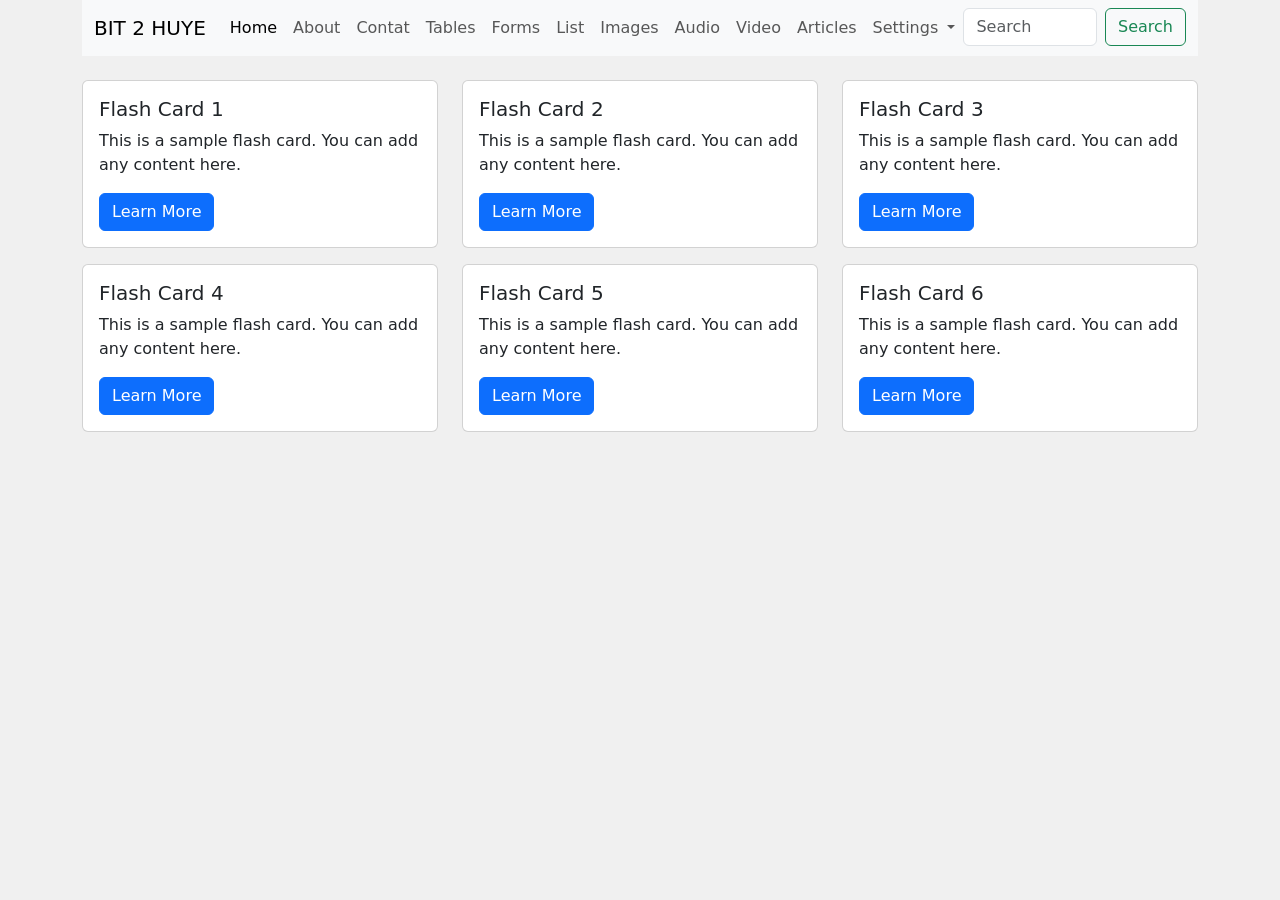
<file: webTechnology/index.html>
<!doctype html>
<html lang="en">

<head>
    <meta charset="utf-8">
    <meta name="viewport" content="width=device-width, initial-scale=1">
    <title>All In One BIT 2024</title>
    <link href="https://cdn.jsdelivr.net/npm/bootstrap@5.3.3/dist/css/bootstrap.min.css" rel="stylesheet"
        integrity="sha384-QWTKZyjpPEjISv5WaRU9OFeRpok6YctnYmDr5pNlyT2bRjXh0JMhjY6hW+ALEwIH" crossorigin="anonymous">
    <script defer src="https://cdn.jsdelivr.net/npm/bootstrap@5.3.3/dist/js/bootstrap.bundle.min.js"
        integrity="sha384-YvpcrYf0tY3lHB60NNkmXc5s9fDVZLESaAA55NDzOxhy9GkcIdslK1eN7N6jIeHz" crossorigin="anonymous">
        </script>
    <!--<link rel="stylesheet" href="./css/basicstyle.css"> -->
</head>
<body style="background-color: #f0f0f0;">
    <!-- Setting background image -->
    <div class="container"><!--check more that can be added on the content-->
        <div class="row">
            <div class="col-auto">
                <div class="box">
                    
                        <nav class="navbar navbar-expand-lg bg-body-tertiary">
                            <div class="container-fluid">
                                <a class="navbar-brand" href="#">BIT 2 HUYE</a>
                                <button class="navbar-toggler" type="button" data-bs-toggle="collapse" data-bs-target="#navbarNavDropdown"
                                    aria-controls="navbarNavDropdown" aria-expanded="false" aria-label="Toggle navigation">
                                    <span class="navbar-toggler-icon"></span>
                                </button>
                                <div class="collapse navbar-collapse" id="navbarNavDropdown">
                                    <ul class="navbar-nav">
                                        <li class="nav-item">
                                            <a class="nav-link active" aria-current="page" href="index.html">Home</a>
                                        </li>
                                        <li class="nav-item">
                                            <a class="nav-link" href="about.html">About</a>
                                        </li>
                                        <li class="nav-item">
                                            <a class="nav-link" href="contact.html">Contat</a>
                                        </li>
                                        <li class="nav-item">
                                            <a class="nav-link" href="table.html">Tables</a>
                                        </li>
                                        <li class="nav-item">
                                            <a class="nav-link" href="form.html">Forms</a>
                                        </li>
                                        <li class="nav-item">
                                            <a class="nav-link" href="list.html">List</a>
                                        </li>
                                        <li class="nav-item">
                                            <a class="nav-link" href="image.html">Images</a>
                                        </li>
                                        <li class="nav-item">
                                            <a class="nav-link" href="audio.html">Audio</a>
                                        </li>
                                        <li class="nav-item">
                                            <a class="nav-link" href="video.html">Video</a>
                                        </li>
                                        <li class="nav-item">
                                            <a class="nav-link" href="articles.html">Articles</a>
                                        </li>
                                        <li class="nav-item dropdown">
                                            <a class="nav-link dropdown-toggle" href="#" role="button" data-bs-toggle="dropdown"
                                                aria-expanded="false">
                                                Settings
                                            </a>
                                            <ul class="dropdown-menu">
                                                <li><a class="dropdown-item" href="logout.php" class="btn btn-danger">Logout</a></li>
                                                <li><a class="dropdown-item" href="profile.html">Profile</a></li>
                                                <li><a class="dropdown-item" href="admin.html">Admin</a></li>
                                            </ul>
                                        </li>
                                        <li> <!--I added this in my style-->
                                            <!-- <div class="col-3 offset">-->
                                            <form class="d-flex" role="search">
                                                <input class="form-control me-2" type="search" placeholder="Search" aria-label="Search">
                                                <button class="btn btn-outline-success" type="submit">Search</button>
                                            </form>
                                            <!--</div>-->
                        
                                        </li>
                        
                                    </ul>
                                </div>
                            </div>
                    </nav>
                </div>
            </div>
        </div>
    </div>

    <!-- Main content 
    <div class="container mt-4">
        <div class="row">
            <div class="col">
                <h1>Welcome to All In One BIT 2024</h1>
                <p>Lorem ipsum dolor sit amet, consectetur adipiscing elit. Sed nec magna vestibulum, bibendum eros
                    at, vestibulum nisi. Phasellus vehicula justo a tellus vulputate condimentum. Donec viverra
                    molestie nisi at malesuada. Vivamus aliquet ultricies ante ac volutpat. Ut ac nunc eu dolor
                    volutpat bibendum. Morbi at lacus ac est ullamcorper semper. Nulla quis ex et nisl fermentum
                    tincidunt vitae ut lorem.</p>
                <p>Maecenas pulvinar nisl in justo tempus, ut hendrerit ipsum blandit. Ut tincidunt ligula sit amet
                    vehicula consequat. Aliquam erat volutpat. Nullam accumsan orci id turpis suscipit, eu
                    sollicitudin neque condimentum. Mauris semper vel quam eu molestie. Nunc venenatis tortor in
                    quam pellentesque, nec dictum neque elementum.</p>
                <p>Integer bibendum dapibus libero, eu tristique justo ultricies in. Integer non turpis nec arcu
                    sagittis lacinia. Duis id diam consectetur, gravida nisi nec, consectetur libero. Donec in
                    bibendum eros. Morbi condimentum, dolor a posuere posuere, purus ligula commodo tellus, at
                    finibus nunc justo eu eros. Nam vehicula metus sit amet dolor volutpat aliquet.</p>
            </div>
        </div>
    </div> -->
    <!-- Flash Card -->
    <div class="container mt-4">
        <div class="row">
            <div class="col-md-4"> <!-- Each column takes up 4 units on medium-sized screens and above -->
                <div class="card mb-3">
                    <div class="card-body">
                        <h5 class="card-title">Flash Card 1</h5>
                        <p class="card-text">This is a sample flash card. You can add any content here.</p>
                        <a href="#" class="btn btn-primary">Learn More</a>
                    </div>
                </div>
            </div>
            <div class="col-md-4">
                <div class="card mb-3">
                    <div class="card-body">
                        <h5 class="card-title">Flash Card 2</h5>
                        <p class="card-text">This is a sample flash card. You can add any content here.</p>
                        <a href="#" class="btn btn-primary">Learn More</a>
                    </div>
                </div>
            </div>
            <div class="col-md-4">
                <div class="card mb-3">
                    <div class="card-body">
                        <h5 class="card-title">Flash Card 3</h5>
                        <p class="card-text">This is a sample flash card. You can add any content here.</p>
                        <a href="#" class="btn btn-primary">Learn More</a>
                    </div>
                </div>
            </div>
        </div>
        <div class="row">
            <div class="col-md-4">
                <div class="card mb-3">
                    <div class="card-body">
                        <h5 class="card-title">Flash Card 4</h5>
                        <p class="card-text">This is a sample flash card. You can add any content here.</p>
                        <a href="#" class="btn btn-primary">Learn More</a>
                    </div>
                </div>
            </div>
            <div class="col-md-4">
                <div class="card mb-3">
                    <div class="card-body">
                        <h5 class="card-title">Flash Card 5</h5>
                        <p class="card-text">This is a sample flash card. You can add any content here.</p>
                        <a href="#" class="btn btn-primary">Learn More</a>
                    </div>
                </div>
            </div>
            <div class="col-md-4">
                <div class="card mb-3">
                    <div class="card-body">
                        <h5 class="card-title">Flash Card 6</h5>
                        <p class="card-text">This is a sample flash card. You can add any content here.</p>
                        <a href="#" class="btn btn-primary">Learn More</a>
                    </div>
                </div>
            </div>
        </div>
    </div>

</body>
   
</html>
</file>
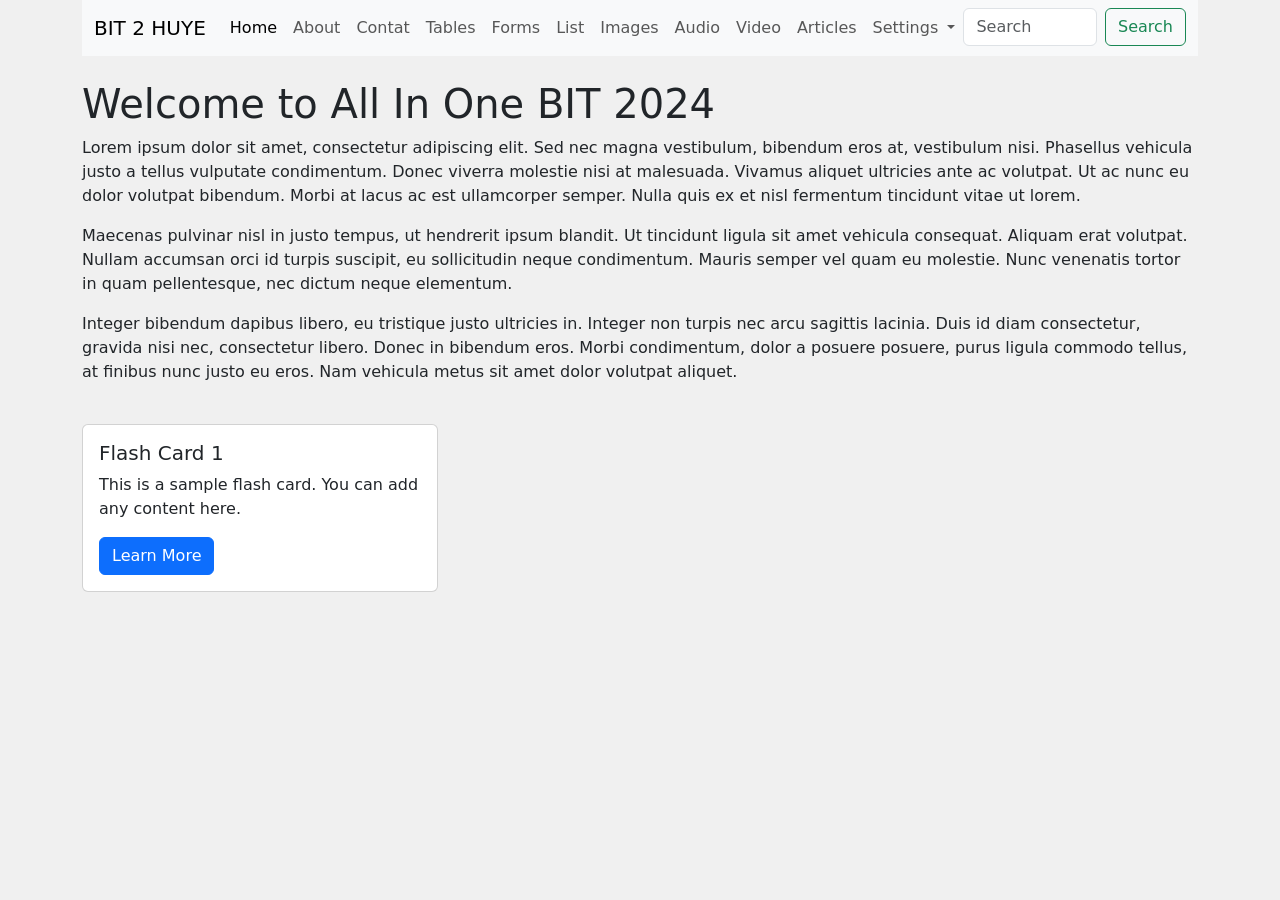
<file: webTechnology/about.html>
<!DOCTYPE html>
<html lang="en">

<head>
    <meta charset="utf-8">
    <meta name="viewport" content="width=device-width, initial-scale=1">
    <title>All In One BIT 2024</title>
    <link href="https://cdn.jsdelivr.net/npm/bootstrap@5.3.3/dist/css/bootstrap.min.css" rel="stylesheet"
        integrity="sha384-QWTKZyjpPEjISv5WaRU9OFeRpok6YctnYmDr5pNlyT2bRjXh0JMhjY6hW+ALEwIH" crossorigin="anonymous">
    <script defer src="https://cdn.jsdelivr.net/npm/bootstrap@5.3.3/dist/js/bootstrap.bundle.min.js"
        integrity="sha384-YvpcrYf0tY3lHB60NNkmXc5s9fDVZLESaAA55NDzOxhy9GkcIdslK1eN7N6jIeHz"
        crossorigin="anonymous"></script>
    <!--<link rel="stylesheet" href="./css/basicstyle.css"> -->
</head>

<body style="background-color: #f0f0f0;">
    <!-- Setting background image -->
    <div class="container"><!--check more that can be added on the content-->
        <div class="row">
            <div class="col-auto">
                <div class="box">
                    <nav class="navbar navbar-expand-lg bg-body-tertiary">
                        <div class="container-fluid">
                            <a class="navbar-brand" href="#">BIT 2 HUYE</a>
                            <button class="navbar-toggler" type="button" data-bs-toggle="collapse"
                                data-bs-target="#navbarNavDropdown" aria-controls="navbarNavDropdown"
                                aria-expanded="false" aria-label="Toggle navigation">
                                <span class="navbar-toggler-icon"></span>
                            </button>
                            <div class="collapse navbar-collapse" id="navbarNavDropdown">
                                <ul class="navbar-nav">
                                    <li class="nav-item">
                                        <a class="nav-link active" aria-current="page" href="index.html">Home</a>
                                    </li>
                                    <li class="nav-item">
                                        <a class="nav-link" href="about.html">About</a>
                                    </li>
                                    <li class="nav-item">
                                        <a class="nav-link" href="contact.html">Contat</a>
                                    </li>
                                    <li class="nav-item">
                                        <a class="nav-link" href="table.html">Tables</a>
                                    </li>
                                    <li class="nav-item">
                                        <a class="nav-link" href="form.html">Forms</a>
                                    </li>
                                    <li class="nav-item">
                                        <a class="nav-link" href="list.html">List</a>
                                    </li>
                                    <li class="nav-item">
                                        <a class="nav-link" href="image.html">Images</a>
                                    </li>
                                    <li class="nav-item">
                                        <a class="nav-link" href="audio.html">Audio</a>
                                    </li>
                                    <li class="nav-item">
                                        <a class="nav-link" href="video.html">Video</a>
                                    </li>
                                    <li class="nav-item">
                                        <a class="nav-link" href="articles.html">Articles</a>
                                    </li>
                                    <li class="nav-item dropdown">
                                        <a class="nav-link dropdown-toggle" href="#" role="button"
                                            data-bs-toggle="dropdown" aria-expanded="false">
                                            Settings
                                        </a>
                                        <ul class="dropdown-menu">
                                            <li><a class="dropdown-item" href="login.html">Login</a></li>
                                            <li><a class="dropdown-item" href="register.html">Register</a></li>
                                            <li><a class="dropdown-item" href="admin.html">Admin</a></li>
                                        </ul>
                                    </li>
                                    <li> <!--I added this in my style-->
                                        <!-- <div class="col-3 offset">-->
                                        <form class="d-flex" role="search">
                                            <input class="form-control me-2" type="search" placeholder="Search"
                                                aria-label="Search">
                                            <button class="btn btn-outline-success" type="submit">Search</button>
                                        </form>
                                        <!--</div>-->

                                    </li>

                                </ul>
                            </div>
                        </div>
                    </nav>
                </div>
            </div>
        </div>
    </div>

    <!-- Main content -->
    <div class="container mt-4">
        <div class="row">
            <div class="col">
                <h1>Welcome to All In One BIT 2024</h1>
                <p>Lorem ipsum dolor sit amet, consectetur adipiscing elit. Sed nec magna vestibulum, bibendum eros
                    at, vestibulum nisi. Phasellus vehicula justo a tellus vulputate condimentum. Donec viverra
                    molestie nisi at malesuada. Vivamus aliquet ultricies ante ac volutpat. Ut ac nunc eu dolor
                    volutpat bibendum. Morbi at lacus ac est ullamcorper semper. Nulla quis ex et nisl fermentum
                    tincidunt vitae ut lorem.</p>
                <p>Maecenas pulvinar nisl in justo tempus, ut hendrerit ipsum blandit. Ut tincidunt ligula sit amet
                    vehicula consequat. Aliquam erat volutpat. Nullam accumsan orci id turpis suscipit, eu
                    sollicitudin neque condimentum. Mauris semper vel quam eu molestie. Nunc venenatis tortor in
                    quam pellentesque, nec dictum neque elementum.</p>
                <p>Integer bibendum dapibus libero, eu tristique justo ultricies in. Integer non turpis nec arcu
                    sagittis lacinia. Duis id diam consectetur, gravida nisi nec, consectetur libero. Donec in
                    bibendum eros. Morbi condimentum, dolor a posuere posuere, purus ligula commodo tellus, at
                    finibus nunc justo eu eros. Nam vehicula metus sit amet dolor volutpat aliquet.</p>
            </div>
        </div>
    </div>

    <!-- Flash Card -->
    <div class="container mt-4">
        <div class="row">
            <div class="col-md-4"> <!-- Each column takes up 4 units on medium-sized screens and above -->
                <div class="card mb-3">
                    <div class="card-body">
                        <h5 class="card-title">Flash Card 1</h5>
                        <p class="card-text">This is a sample flash card. You can add any content here.</p>
                        <a href="#" class="btn btn-primary">Learn More</a>
                    </div>
                </div>
            </div>
            <div class="col-md-4">
                <div
</file>
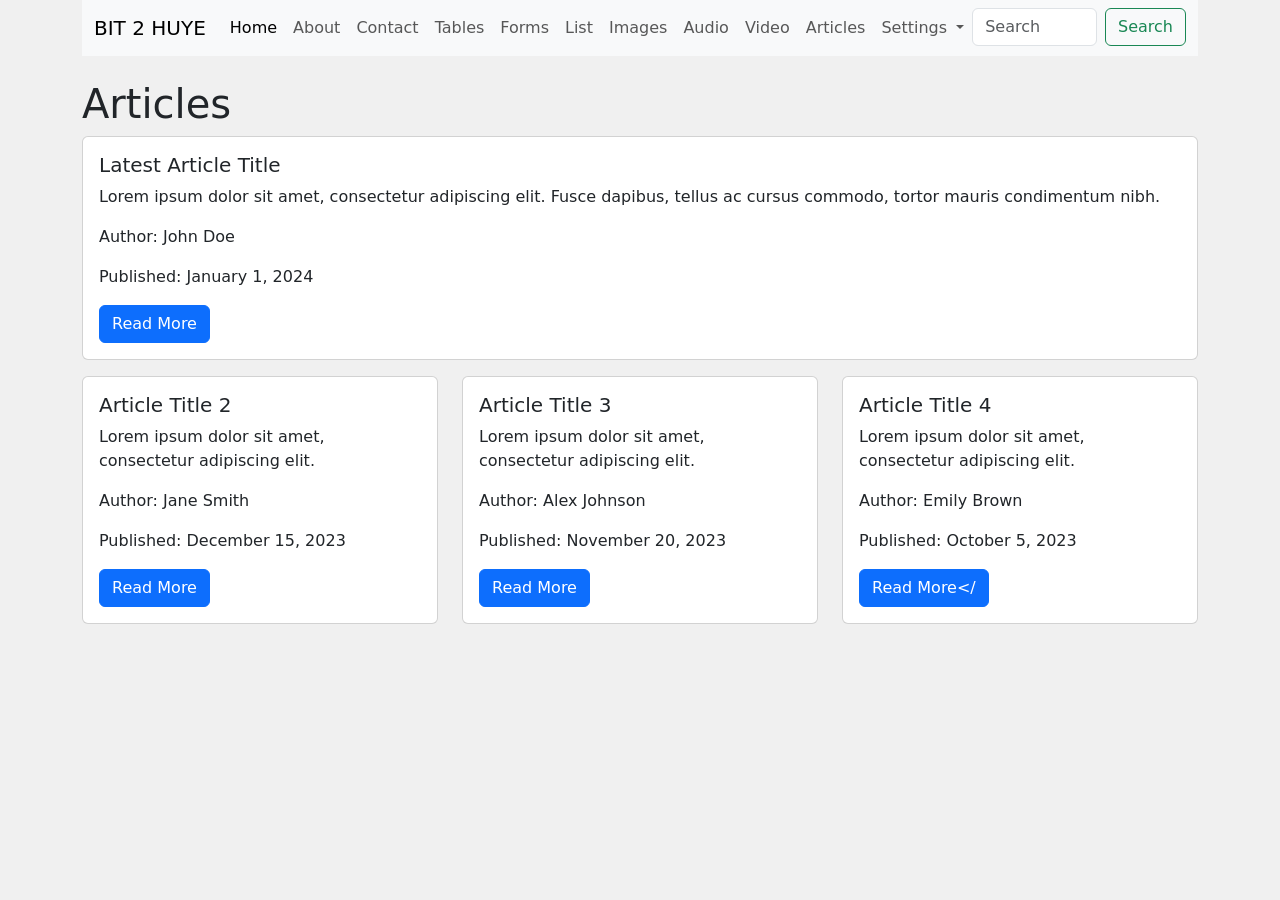
<file: webTechnology/articles.html>
<!doctype html>
<html lang="en">

<head>
    <meta charset="utf-8">
    <meta name="viewport" content="width=device-width, initial-scale=1">
    <title>All In One BIT 2024</title>
    <link href="https://cdn.jsdelivr.net/npm/bootstrap@5.3.3/dist/css/bootstrap.min.css" rel="stylesheet"
        integrity="sha384-QWTKZyjpPEjISv5WaRU9OFeRpok6YctnYmDr5pNlyT2bRjXh0JMhjY6hW+ALEwIH" crossorigin="anonymous">
    <script defer src="https://cdn.jsdelivr.net/npm/bootstrap@5.3.3/dist/js/bootstrap.bundle.min.js"
        integrity="sha384-YvpcrYf0tY3lHB60NNkmXc5s9fDVZLESaAA55NDzOxhy9GkcIdslK1eN7N6jIeHz" crossorigin="anonymous">
        </script>
    <!--<link rel="stylesheet" href="./css/basicstyle.css"> -->
</head>

<body style="background-color: #f0f0f0;">
    <!-- Setting background image -->
    <div class="container"><!--check more that can be added on the content-->
        <div class="row">
            <div class="col-auto">
                <div class="box">
                    <nav class="navbar navbar-expand-lg bg-body-tertiary">
                        <div class="container-fluid">
                            <a class="navbar-brand" href="#">BIT 2 HUYE</a>
                            <button class="navbar-toggler" type="button" data-bs-toggle="collapse"
                                data-bs-target="#navbarNavDropdown" aria-controls="navbarNavDropdown"
                                aria-expanded="false" aria-label="Toggle navigation">
                                <span class="navbar-toggler-icon"></span>
                            </button>
                            <div class="collapse navbar-collapse" id="navbarNavDropdown">
                                <ul class="navbar-nav">
                                    <li class="nav-item">
                                        <a class="nav-link active" aria-current="page" href="index.html">Home</a>
                                    </li>
                                    <li class="nav-item">
                                        <a class="nav-link" href="about.html">About</a>
                                    </li>
                                    <li class="nav-item">
                                        <a class="nav-link" href="contact.html">Contact</a>
                                    </li>
                                    <li class="nav-item">
                                        <a class="nav-link" href="table.html">Tables</a>
                                    </li>
                                    <li class="nav-item">
                                        <a class="nav-link" href="form.html">Forms</a>
                                    </li>
                                    <li class="nav-item">
                                        <a class="nav-link" href="list.html">List</a>
                                    </li>
                                    <li class="nav-item">
                                        <a class="nav-link" href="image.html">Images</a>
                                    </li>
                                    <li class="nav-item">
                                        <a class="nav-link" href="audio.html">Audio</a>
                                    </li>
                                    <li class="nav-item">
                                        <a class="nav-link" href="video.html">Video</a>
                                    </li>
                                    <li class="nav-item">
                                        <a class="nav-link" href="articles.html">Articles</a>
                                    </li>
                                    <li class="nav-item dropdown">
                                        <a class="nav-link dropdown-toggle" href="#" role="button"
                                            data-bs-toggle="dropdown" aria-expanded="false">
                                            Settings
                                        </a>
                                        <ul class="dropdown-menu">
                                            <li><a class="dropdown-item" href="login.html">Login</a></li>
                                            <li><a class="dropdown-item" href="register.html">Register</a></li>
                                            <li><a class="dropdown-item" href="admin.html">Admin</a></li>
                                        </ul>
                                    </li>
                                    <li> <!--I added this in my style-->
                                        <!-- <div class="col-3 offset">-->
                                        <form class="d-flex" role="search">
                                            <input class="form-control me-2" type="search" placeholder="Search"
                                                aria-label="Search">
                                            <button class="btn btn-outline-success" type="submit">Search</button>
                                        </form>
                                        <!--</div>-->
                                    </li>
                                </ul>
                            </div>
                        </div>
                    </nav>
                </div>
            </div>
        </div>
    </div>

    <!-- Main content -->
    <div class="container mt-4">
        <div class="row">
            <div class="col">
                <h1>Articles</h1>
                <!-- Latest Article -->
                <div class="card mb-3">
                    <div class="card-body">
                        <h5 class="card-title">Latest Article Title</h5>
                        <p class="card-text">Lorem ipsum dolor sit amet, consectetur adipiscing elit. Fusce dapibus,
                            tellus ac cursus commodo, tortor mauris condimentum nibh.</p>
                        <p class="card-text">Author: John Doe</p>
                        <p class="card-text">Published: January 1, 2024</p>
                        <a href="#" class="btn btn-primary">Read More</a>
                    </div>
                </div>
                <!-- Remaining Articles -->
                <div class="row">
                    <div class="col-md-4">
                        <div class="card mb-3">
                            <div class="card-body">
                                <h5 class="card-title">Article Title 2</h5>
                                <p class="card-text">Lorem ipsum dolor sit amet, consectetur adipiscing elit.</p>
                                <p class="card-text">Author: Jane Smith</p>
                                <p class="card-text">Published: December 15, 2023</p>
                                <a href="#" class="btn btn-primary">Read More</a>
                            </div>
                        </div>
                    </div>
                    <div class="col-md-4">
                        <div class="card mb-3">
                            <div class="card-body">
                                <h5 class="card-title">Article Title 3</h5>
                                <p class="card-text">Lorem ipsum dolor sit amet, consectetur adipiscing elit.</p>
                                <p class="card-text">Author: Alex Johnson</p>
                                <p class="card-text">Published: November 20, 2023</p>
                                <a href="#" class="btn btn-primary">Read More</a>
                            </div>
                        </div>
                    </div>
                    <div class="col-md-4">
                        <div class="card mb-3">
                            <div class="card-body">
                                <h5 class="card-title">Article Title 4</h5>
                                <p class="card-text">Lorem ipsum dolor sit amet, consectetur adipiscing elit.</p>
                                <p class="card-text">Author: Emily Brown</p>
                                <p class="card-text">Published: October 5, 2023</p>
                                <a href="#" class="btn btn-primary">Read More</
</file>
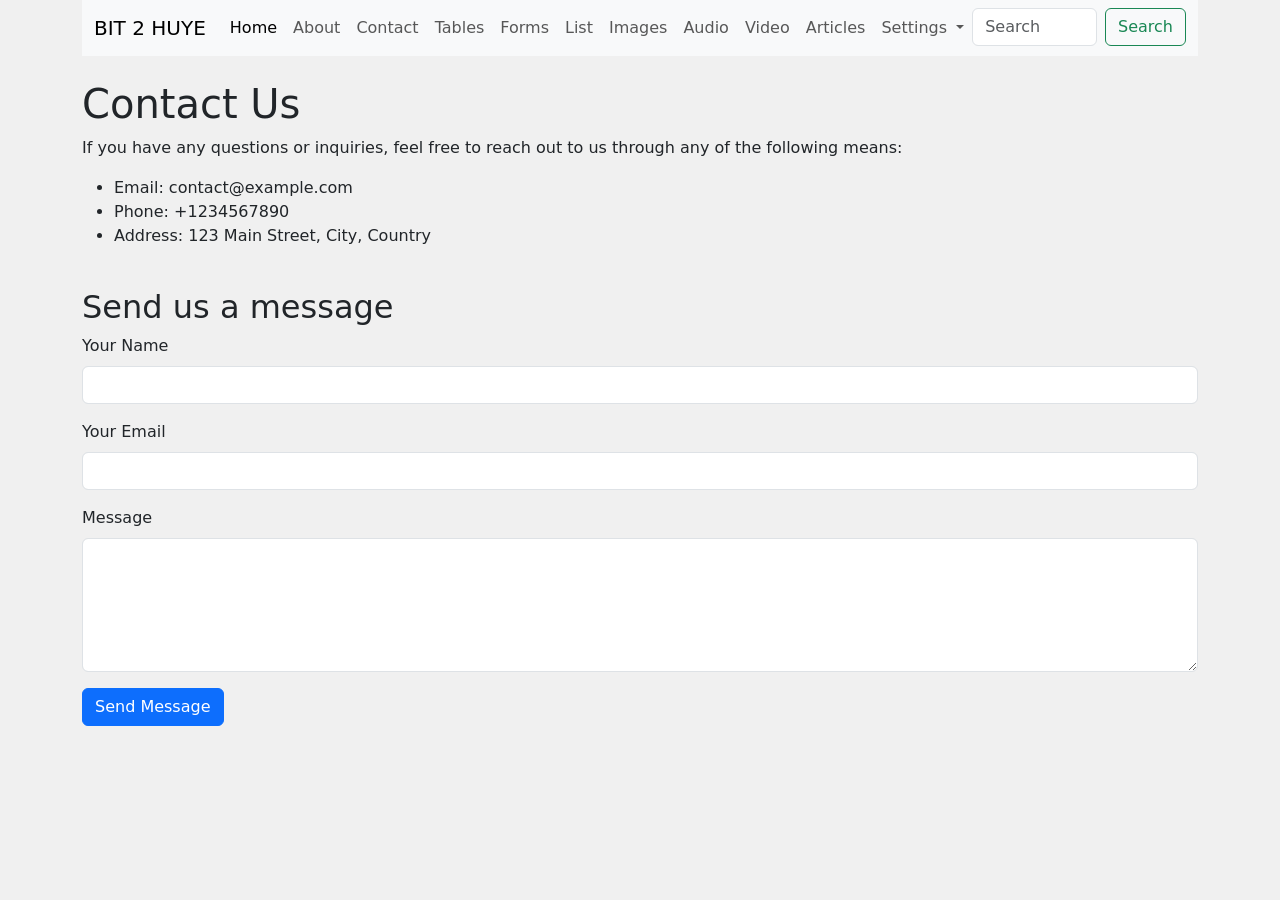
<file: webTechnology/contact.html>
<!doctype html>
<html lang="en">

<head>
    <meta charset="utf-8">
    <meta name="viewport" content="width=device-width, initial-scale=1">
    <title>All In One BIT 2024</title>
    <link href="https://cdn.jsdelivr.net/npm/bootstrap@5.3.3/dist/css/bootstrap.min.css" rel="stylesheet"
        integrity="sha384-QWTKZyjpPEjISv5WaRU9OFeRpok6YctnYmDr5pNlyT2bRjXh0JMhjY6hW+ALEwIH" crossorigin="anonymous">
    <script defer src="https://cdn.jsdelivr.net/npm/bootstrap@5.3.3/dist/js/bootstrap.bundle.min.js"
        integrity="sha384-YvpcrYf0tY3lHB60NNkmXc5s9fDVZLESaAA55NDzOxhy9GkcIdslK1eN7N6jIeHz" crossorigin="anonymous">
        </script>
    <!--<link rel="stylesheet" href="./css/basicstyle.css"> -->
</head>

<body style="background-color: #f0f0f0;">
    <!-- Setting background image -->
    <div class="container"><!--check more that can be added on the content-->
        <div class="row">
            <div class="col-auto">
                <div class="box">
                    <nav class="navbar navbar-expand-lg bg-body-tertiary">
                        <div class="container-fluid">
                            <a class="navbar-brand" href="#">BIT 2 HUYE</a>
                            <button class="navbar-toggler" type="button" data-bs-toggle="collapse"
                                data-bs-target="#navbarNavDropdown" aria-controls="navbarNavDropdown"
                                aria-expanded="false" aria-label="Toggle navigation">
                                <span class="navbar-toggler-icon"></span>
                            </button>
                            <div class="collapse navbar-collapse" id="navbarNavDropdown">
                                <ul class="navbar-nav">
                                    <li class="nav-item">
                                        <a class="nav-link active" aria-current="page" href="index.html">Home</a>
                                    </li>
                                    <li class="nav-item">
                                        <a class="nav-link" href="about.html">About</a>
                                    </li>
                                    <li class="nav-item">
                                        <a class="nav-link" href="contact.html">Contact</a>
                                    </li>
                                    <li class="nav-item">
                                        <a class="nav-link" href="table.html">Tables</a>
                                    </li>
                                    <li class="nav-item">
                                        <a class="nav-link" href="form.html">Forms</a>
                                    </li>
                                    <li class="nav-item">
                                        <a class="nav-link" href="list.html">List</a>
                                    </li>
                                    <li class="nav-item">
                                        <a class="nav-link" href="image.html">Images</a>
                                    </li>
                                    <li class="nav-item">
                                        <a class="nav-link" href="audio.html">Audio</a>
                                    </li>
                                    <li class="nav-item">
                                        <a class="nav-link" href="video.html">Video</a>
                                    </li>
                                    <li class="nav-item">
                                        <a class="nav-link" href="articles.html">Articles</a>
                                    </li>
                                    <li class="nav-item dropdown">
                                        <a class="nav-link dropdown-toggle" href="#" role="button"
                                            data-bs-toggle="dropdown" aria-expanded="false">
                                            Settings
                                        </a>
                                        <ul class="dropdown-menu">
                                            <li><a class="dropdown-item" href="login.html">Login</a></li>
                                            <li><a class="dropdown-item" href="register.html">Register</a></li>
                                            <li><a class="dropdown-item" href="admin.html">Admin</a></li>
                                        </ul>
                                    </li>
                                    <li> <!--I added this in my style-->
                                        <!-- <div class="col-3 offset">-->
                                        <form class="d-flex" role="search">
                                            <input class="form-control me-2" type="search" placeholder="Search"
                                                aria-label="Search">
                                            <button class="btn btn-outline-success" type="submit">Search</button>
                                        </form>
                                        <!--</div>-->
                                    </li>
                                </ul>
                            </div>
                        </div>
                    </nav>
                </div>
            </div>
        </div>
    </div>

    <!-- Main content -->
    <div class="container mt-4">
        <div class="row">
            <div class="col">
                <h1>Contact Us</h1>
                <p>If you have any questions or inquiries, feel free to reach out to us through any of the following
                    means:</p>
                <ul>
                    <li>Email: contact@example.com</li>
                    <li>Phone: +1234567890</li>
                    <li>Address: 123 Main Street, City, Country</li>
                </ul>
            </div>
        </div>
    </div>

    <!-- Contact Form -->
    <div class="container mt-4">
        <div class="row">
            <div class="col">
                <h2>Send us a message</h2>
                <form>
                    <div class="mb-3">
                        <label for="name" class="form-label">Your Name</label>
                        <input type="text" class="form-control" id="name">
                    </div>
                    <div class="mb-3">
                        <label for="email" class="form-label">Your Email</label>
                        <input type="email" class="form-control" id="email">
                    </div>
                    <div class="mb-3">
                        <label for="message" class="form-label">Message</label>
                        <textarea class="form-control" id="message" rows="5"></textarea>
                    </div>
                    <button type="submit" class="btn btn-primary">Send Message</button>
                </form>
            </div>
        </div>
    </div>

</body>

</html>
</file>
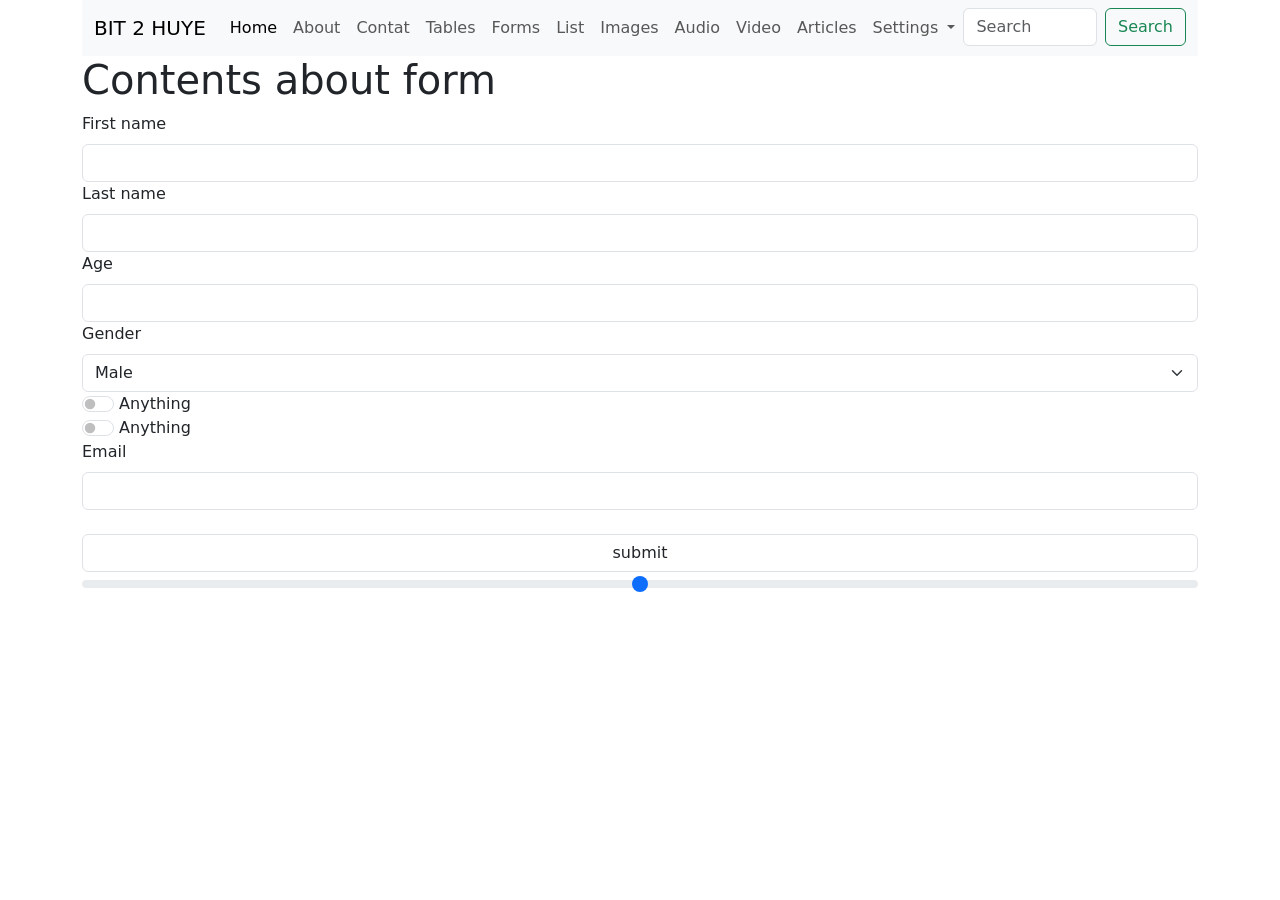
<file: webTechnology/form.html>
<!doctype html>
<html lang="en">

<head>
    <meta charset="utf-8">
    <meta name="viewport" content="width=device-width, initial-scale=1">
    <title>All In One BIT 2024</title>
    <link href="https://cdn.jsdelivr.net/npm/bootstrap@5.3.3/dist/css/bootstrap.min.css" rel="stylesheet"
        integrity="sha384-QWTKZyjpPEjISv5WaRU9OFeRpok6YctnYmDr5pNlyT2bRjXh0JMhjY6hW+ALEwIH" crossorigin="anonymous">
    <script defer src="https://cdn.jsdelivr.net/npm/bootstrap@5.3.3/dist/js/bootstrap.bundle.min.js"
        integrity="sha384-YvpcrYf0tY3lHB60NNkmXc5s9fDVZLESaAA55NDzOxhy9GkcIdslK1eN7N6jIeHz" crossorigin="anonymous">
        </script>
    <!--<link rel="stylesheet" href="./css/basicstyle.css"> -->
</head>

<body>
    <div class="container"><!--check more that can be added on the containt-->
        <div class="row">
            <div class="col">
                <div class="box">
                    <nav class="navbar navbar-expand-lg bg-body-tertiary">
                        <div class="container-fluid">
                            <a class="navbar-brand" href="#">BIT 2 HUYE</a>
                            <button class="navbar-toggler" type="button" data-bs-toggle="collapse"
                                data-bs-target="#navbarNavDropdown" aria-controls="navbarNavDropdown"
                                aria-expanded="false" aria-label="Toggle navigation">
                                <span class="navbar-toggler-icon"></span>
                            </button>
                            <div class="collapse navbar-collapse" id="navbarNavDropdown">
                                <ul class="navbar-nav">
                                    <li class="nav-item">
                                        <a class="nav-link active" aria-current="page" href="index.html">Home</a>
                                    </li>
                                    <li class="nav-item">
                                        <a class="nav-link" href="about.html">About</a>
                                    </li>
                                    <li class="nav-item">
                                        <a class="nav-link" href="contact.html">Contat</a>
                                    </li>
                                    <li class="nav-item">
                                        <a class="nav-link" href="table.html">Tables</a>
                                    </li>
                                    <li class="nav-item">
                                        <a class="nav-link" href="form.html">Forms</a>
                                    </li>
                                    <li class="nav-item">
                                        <a class="nav-link" href="list.html">List</a>
                                    </li>
                                    <li class="nav-item">
                                        <a class="nav-link" href="image.html">Images</a>
                                    </li>
                                    <li class="nav-item">
                                        <a class="nav-link" href="audio.html">Audio</a>
                                    </li>
                                    <li class="nav-item">
                                        <a class="nav-link" href="video.html">Video</a>
                                    </li>
                                    <li class="nav-item">
                                        <a class="nav-link" href="articles.html">Articles</a>
                                    </li>
                                    <li class="nav-item dropdown">
                                        <a class="nav-link dropdown-toggle" href="#" role="button"
                                            data-bs-toggle="dropdown" aria-expanded="false">
                                            Settings
                                        </a>
                                        <ul class="dropdown-menu">
                                            <li><a class="dropdown-item" href="login.html">Login</a></li>
                                            <li><a class="dropdown-item" href="register.html">Register</a></li>
                                            <li><a class="dropdown-item" href="admin.html">Admin</a></li>
                                        </ul>
                                    </li>
                                    <li> <!--I added this in my style-->
                                       <!-- <div class="col-3 offset">-->
                                            <form class="d-flex" role="search">
                                                <input class="form-control me-2" type="search" placeholder="Search"
                                                    aria-label="Search">
                                                <button class="btn btn-outline-success" type="submit">Search</button>
                                            </form>
                                        <!--</div>-->

                                    </li>

                                </ul>
                            </div>
                        </div>
                    </nav>
                </div>
            </div>
        </div>
    </div>
    <div class="container">
        <h1>Contents about form</h1>
    <form>
        <label for="firstname" class="form-label">First name</label>
        <input type="text" id="firstname" class="form-control">
        <label for="lastname" class="form-label">Last name</label>
        <input type="text" id="lastname" class="form-control">
        <label for="age" class="form-label">Age</label>
        <input type="text" id="Age" class="form-control">
        <label for="gender" class="form-label">Gender</label>
        <select class="form-select">
            <option>Male</option>
            <option>Female</option>
        </select>
        <div class="form-checked form-switch form-checke-inline">
        <input type="checkbox" class="form-check-input" />
        <label for="anything" class="form-check-label">Anything</label>
        </div>
        <div class="form-checked form-switch form-checke-inline">
            <input type="checkbox" class="form-check-input" />
            <label for="anything" class="form-check-label">Anything</label>
        </div>
        <label for="email" class="form-label">Email</label>
        <input type="text" id="email" class="form-control"><br>
        <input type="button" value="submit" name="Submit" class="form-control">
        <input type="range" id="range" value="range" class="form-range">
    </form>
    </div>
</body>

</html>
</file>
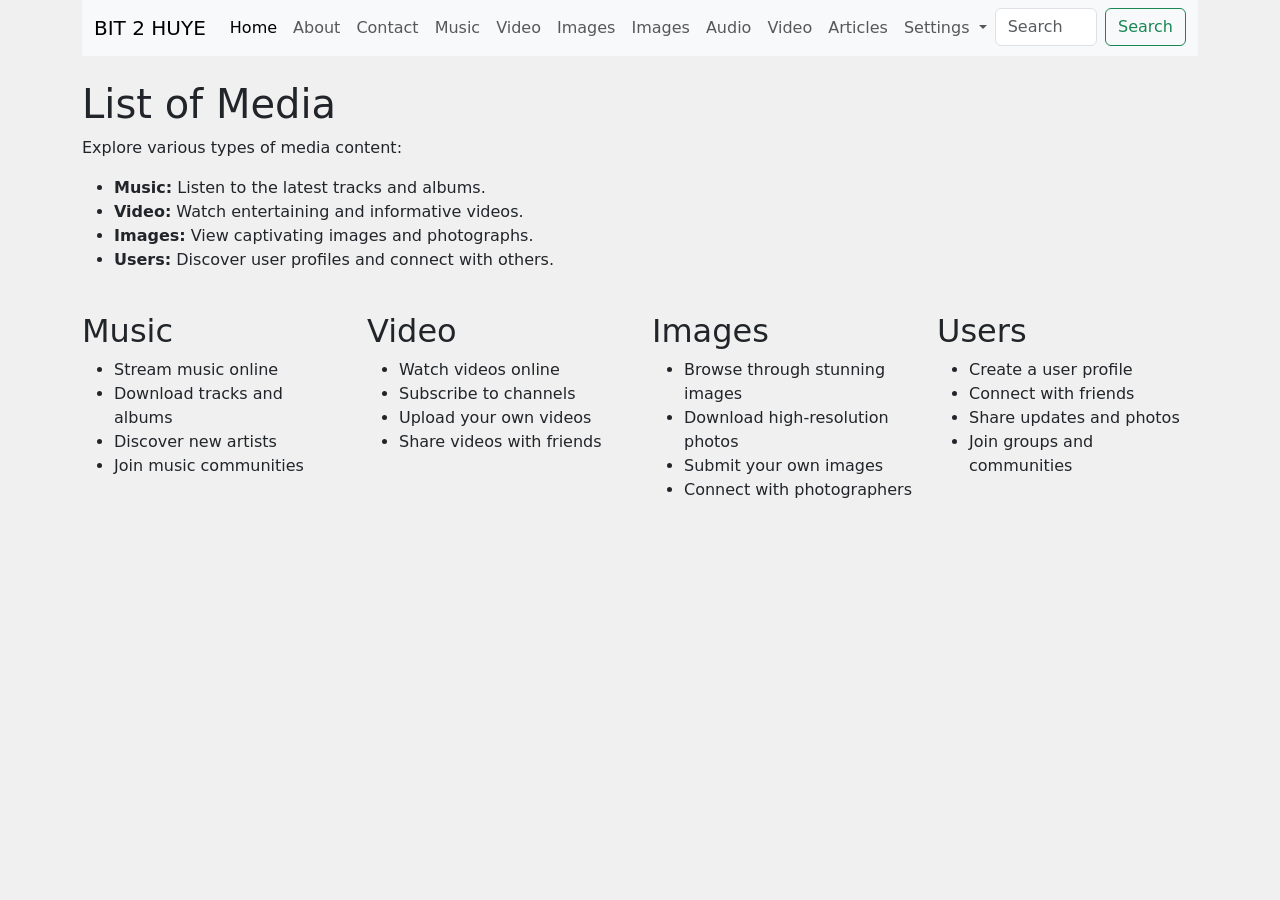
<file: webTechnology/list.html>
<!doctype html>
<html lang="en">

<head>
    <meta charset="utf-8">
    <meta name="viewport" content="width=device-width, initial-scale=1">
    <title>All In One BIT 2024</title>
    <link href="https://cdn.jsdelivr.net/npm/bootstrap@5.3.3/dist/css/bootstrap.min.css" rel="stylesheet"
        integrity="sha384-QWTKZyjpPEjISv5WaRU9OFeRpok6YctnYmDr5pNlyT2bRjXh0JMhjY6hW+ALEwIH" crossorigin="anonymous">
    <script defer src="https://cdn.jsdelivr.net/npm/bootstrap@5.3.3/dist/js/bootstrap.bundle.min.js"
        integrity="sha384-YvpcrYf0tY3lHB60NNkmXc5s9fDVZLESaAA55NDzOxhy9GkcIdslK1eN7N6jIeHz" crossorigin="anonymous">
        </script>
    <!--<link rel="stylesheet" href="./css/basicstyle.css"> -->
</head>

<body style="background-color: #f0f0f0;">
    <!-- Setting background image -->
    <div class="container"><!--check more that can be added on the content-->
        <div class="row">
            <div class="col-auto">
                <div class="box">
                    <nav class="navbar navbar-expand-lg bg-body-tertiary">
                        <div class="container-fluid">
                            <a class="navbar-brand" href="#">BIT 2 HUYE</a>
                            <button class="navbar-toggler" type="button" data-bs-toggle="collapse"
                                data-bs-target="#navbarNavDropdown" aria-controls="navbarNavDropdown"
                                aria-expanded="false" aria-label="Toggle navigation">
                                <span class="navbar-toggler-icon"></span>
                            </button>
                            <div class="collapse navbar-collapse" id="navbarNavDropdown">
                                <ul class="navbar-nav">
                                    <li class="nav-item">
                                        <a class="nav-link active" aria-current="page" href="index.html">Home</a>
                                    </li>
                                    <li class="nav-item">
                                        <a class="nav-link" href="about.html">About</a>
                                    </li>
                                    <li class="nav-item">
                                        <a class="nav-link" href="contact.html">Contact</a>
                                    </li>
                                    <li class="nav-item">
                                        <a class="nav-link" href="table.html">Music</a>
                                    </li>
                                    <li class="nav-item">
                                        <a class="nav-link" href="form.html">Video</a>
                                    </li>
                                    <li class="nav-item">
                                        <a class="nav-link" href="list.html">Images</a>
                                    </li>
                                    <li class="nav-item">
                                        <a class="nav-link" href="image.html">Images</a>
                                    </li>
                                    <li class="nav-item">
                                        <a class="nav-link" href="audio.html">Audio</a>
                                    </li>
                                    <li class="nav-item">
                                        <a class="nav-link" href="video.html">Video</a>
                                    </li>
                                    <li class="nav-item">
                                        <a class="nav-link" href="articles.html">Articles</a>
                                    </li>
                                    <li class="nav-item dropdown">
                                        <a class="nav-link dropdown-toggle" href="#" role="button"
                                            data-bs-toggle="dropdown" aria-expanded="false">
                                            Settings
                                        </a>
                                        <ul class="dropdown-menu">
                                            <li><a class="dropdown-item" href="logout.php">Logout</a></li>
                                            <li><a class="dropdown-item" href="register.html">Register</a></li>
                                            <li><a class="dropdown-item" href="admin.html">Admin</a></li>
                                        </ul>
                                    </li>
                                    <li> <!--I added this in my style-->
                                        <!-- <div class="col-3 offset">-->
                                        <form class="d-flex" role="search">
                                            <input class="form-control me-2" type="search" placeholder="Search"
                                                aria-label="Search">
                                            <button class="btn btn-outline-success" type="submit">Search</button>
                                        </form>
                                        <!--</div>-->
                                    </li>
                                </ul>
                            </div>
                        </div>
                    </nav>
                </div>
            </div>
        </div>
    </div>

    <!-- Main content -->
    <div class="container mt-4">
        <div class="row">
            <div class="col">
                <h1>List of Media</h1>
                <p>Explore various types of media content:</p>
                <ul>
                    <li><strong>Music:</strong> Listen to the latest tracks and albums.</li>
                    <li><strong>Video:</strong> Watch entertaining and informative videos.</li>
                    <li><strong>Images:</strong> View captivating images and photographs.</li>
                    <li><strong>Users:</strong> Discover user profiles and connect with others.</li>
                </ul>
            </div>
        </div>
    </div>

    <!-- Media Categories -->
    <div class="container mt-4">
        <div class="row">
            <div class="col-md-3">
                <h2>Music</h2>
                <ul>
                    <li>Stream music online</li>
                    <li>Download tracks and albums</li>
                    <li>Discover new artists</li>
                    <li>Join music communities</li>
                </ul>
            </div>
            <div class="col-md-3">
                <h2>Video</h2>
                <ul>
                    <li>Watch videos online</li>
                    <li>Subscribe to channels</li>
                    <li>Upload your own videos</li>
                    <li>Share videos with friends</li>
                </ul>
            </div>
            <div class="col-md-3">
                <h2>Images</h2>
                <ul>
                    <li>Browse through stunning images</li>
                    <li>Download high-resolution photos</li>
                    <li>Submit your own images</li>
                    <li>Connect with photographers</li>
                </ul>
            </div>
            <div class="col-md-3">
                <h2>Users</h2>
                <ul>
                    <li>Create a user profile</li>
                    <li>Connect with friends</li>
                    <li>Share updates and photos</li>
                    <li>Join groups and communities</li>
                </ul>
            </div>
        </div>
    </div>

</body>

</html>
</file>
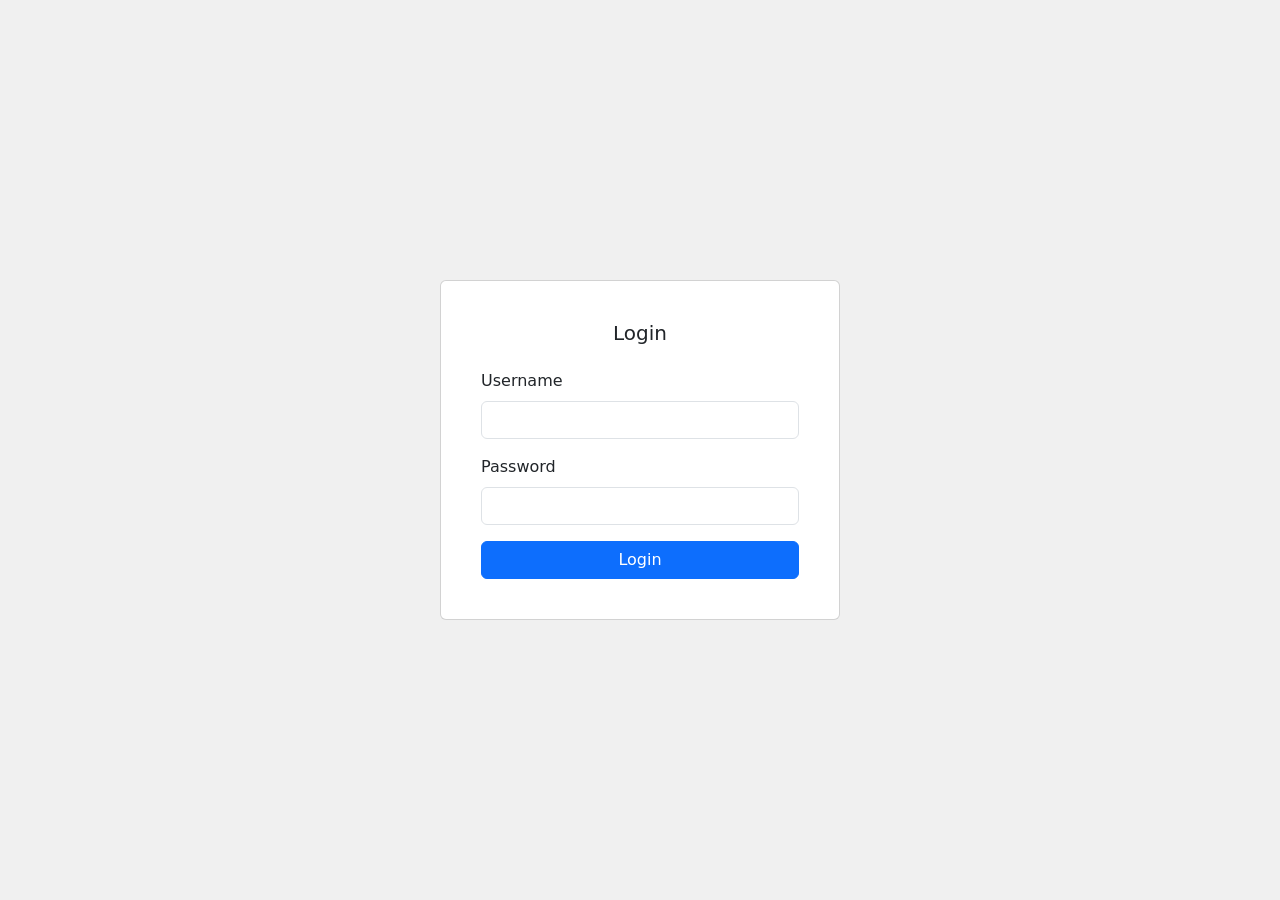
<file: webTechnology/login.html>
<!doctype html>
<html lang="en">

<head>
    <meta charset="utf-8">
    <meta name="viewport" content="width=device-width, initial-scale=1">
    <title>Login - All In One BIT 2024</title>
    <link href="https://cdn.jsdelivr.net/npm/bootstrap@5.3.3/dist/css/bootstrap.min.css" rel="stylesheet"
        integrity="sha384-QWTKZyjpPEjISv5WaRU9OFeRpok6YctnYmDr5pNlyT2bRjXh0JMhjY6hW+ALEwIH" crossorigin="anonymous">
    <script defer src="https://cdn.jsdelivr.net/npm/bootstrap@5.3.3/dist/js/bootstrap.bundle.min.js"
        integrity="sha384-YvpcrYf0tY3lHB60NNkmXc5s9fDVZLESaAA55NDzOxhy9GkcIdslK1eN7N6jIeHz" crossorigin="anonymous">
        </script>
</head>

<body class="d-flex justify-content-center align-items-center" style="min-height: 100vh; background-color: #f0f0f0;">
    <!-- Login Card -->
    <div class="card p-4" style="width: 400px;">
        <div class="card-body">
            <h5 class="card-title text-center mb-4">Login</h5>
            <!-- Login form -->
            <form action="login.php" method="post">
                <div class="mb-3">
                    <label for="username" class="form-label" aria-disabled="true">Username</label>
                    <input type="text" class="form-control" id="username" name="username" >
                </div>
                <div class="mb-3">
                    <label for="password" class="form-label">Password</label>
                    <input type="password" class="form-control" id="password" name="password" required>
                </div>
                <button type="submit" class="btn btn-primary w-100">Login</button>
            </form>
        </div>
    </div>
</body>
</html>
</file>
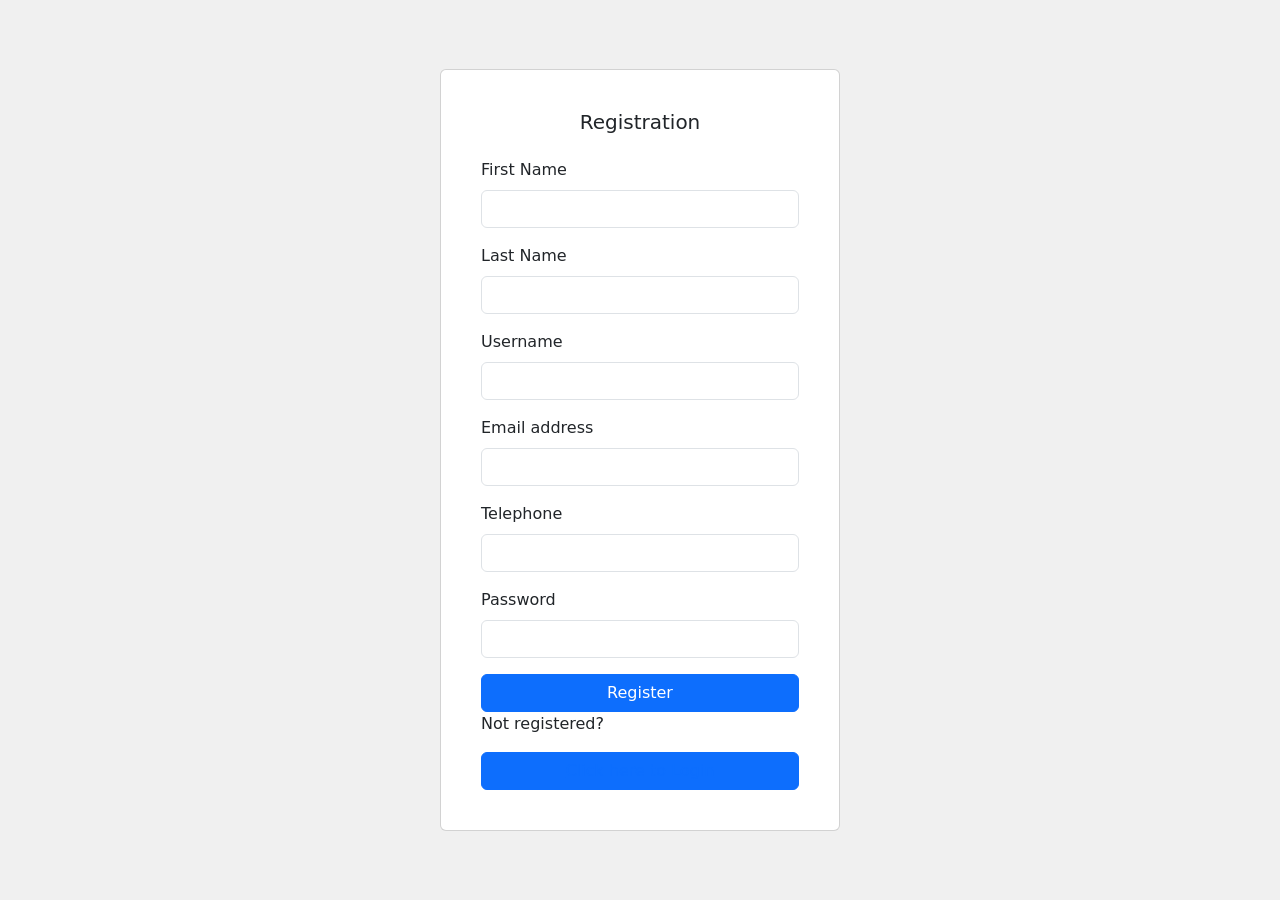
<file: webTechnology/register.html>
<!doctype html>
<html lang="en">

<head>
    <meta charset="utf-8">
    <meta name="viewport" content="width=device-width, initial-scale=1">
    <title>Registration - All In One BIT 2024</title>
    <link href="https://cdn.jsdelivr.net/npm/bootstrap@5.3.3/dist/css/bootstrap.min.css" rel="stylesheet"
        integrity="sha384-QWTKZyjpPEjISv5WaRU9OFeRpok6YctnYmDr5pNlyT2bRjXh0JMhjY6hW+ALEwIH" crossorigin="anonymous">
    <script defer src="https://cdn.jsdelivr.net/npm/bootstrap@5.3.3/dist/js/bootstrap.bundle.min.js"
        integrity="sha384-YvpcrYf0tY3lHB60NNkmXc5s9fDVZLESaAA55NDzOxhy9GkcIdslK1eN7N6jIeHz" crossorigin="anonymous">
        </script>
</head>

<body class="d-flex justify-content-center align-items-center" style="min-height: 100vh; background-color: #f0f0f0;">
    <!-- Registration Card -->
    <div class="card p-4" style="width: 400px;">
        <div class="card-body">
            <h5 class="card-title text-center mb-4">Registration</h5>
            <!-- Registration form -->
            <form action="register.php" method="post">
                <div class="mb-3">
                    <label for="firstName" class="form-label">First Name</label>
                    <input type="text" class="form-control" id="firstName" name="firstName" oninput="updateUsername()"
                        required>
                </div>
                <div class="mb-3">
                    <label for="lastName" class="form-label">Last Name</label>
                    <input type="text" class="form-control" id="lastName" name="lastName" oninput="updateUsername()"
                        required>
                </div>
                <div class="mb-3">
                    <label for="username" class="form-label" aria-disabled="true">Username</label>
                    <input type="text" class="form-control" id="username" name="username" readonly required>
                </div>
                <div class="mb-3">
                    <label for="email" class="form-label">Email address</label>
                    <input type="email" class="form-control" id="email" aria-describedby="emailHelp" name="email"
                        required>
                </div>
                <div class="mb-3">
                    <label for="telephone" class="form-label">Telephone</label>
                    <input type="text" class="form-control" id="telephone" name="telephone">
                </div>
                <div class="mb-3">
                    <label for="password" class="form-label">Password</label>
                    <input type="password" class="form-control" id="password" name="password" required>
                </div>
                <button type="submit" class="btn btn-primary w-100">Register</button>
                <p>Not registered?</p>
                <button type="text" class="btn btn-primary w-100"><a href="index.html"> Click here to Login</a></button>
            </form>
        </div>
    </div>

    <script>
        function updateUsername() {
            var firstName = document.getElementById('firstName').value;
            var lastName = document.getElementById('lastName').value;
            var usernameField = document.getElementById('username');
            if (firstName && lastName) {
                var firstLetter = firstName.charAt(0).toLowerCase();
                var username = firstLetter + lastName.toLowerCase();
                usernameField.value = username;
            } else {
                usernameField.value = '';
            }
        }
    </script>
</body>

</html>
</file>
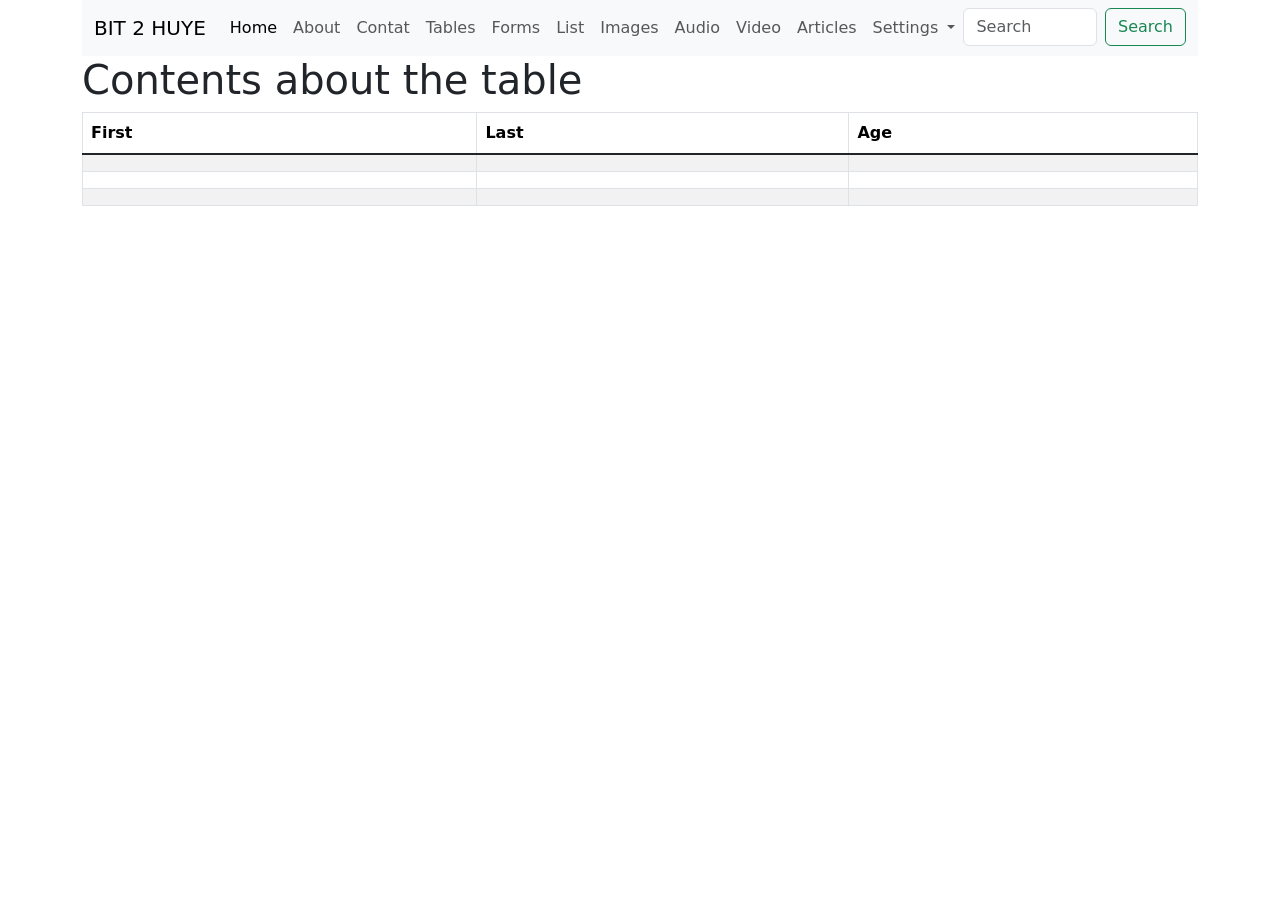
<file: webTechnology/table.html>
<!doctype html>
<html lang="en">

<head>
    <meta charset="utf-8">
    <meta name="viewport" content="width=device-width, initial-scale=1">
    <title>All In One BIT 2024</title>
    <link href="https://cdn.jsdelivr.net/npm/bootstrap@5.3.3/dist/css/bootstrap.min.css" rel="stylesheet"
        integrity="sha384-QWTKZyjpPEjISv5WaRU9OFeRpok6YctnYmDr5pNlyT2bRjXh0JMhjY6hW+ALEwIH" crossorigin="anonymous">
    <script defer src="https://cdn.jsdelivr.net/npm/bootstrap@5.3.3/dist/js/bootstrap.bundle.min.js"
        integrity="sha384-YvpcrYf0tY3lHB60NNkmXc5s9fDVZLESaAA55NDzOxhy9GkcIdslK1eN7N6jIeHz" crossorigin="anonymous">
        </script>
    <!--<link rel="stylesheet" href="./css/basicstyle.css"> -->
</head>

<body>
    <div class="container"><!--check more that can be added on the containt-->
        <div class="row">
            <div class="col">
                <div class="box">
                    <nav class="navbar navbar-expand-lg bg-body-tertiary">
                        <div class="container-fluid">
                            <a class="navbar-brand" href="#">BIT 2 HUYE</a>
                            <button class="navbar-toggler" type="button" data-bs-toggle="collapse"
                                data-bs-target="#navbarNavDropdown" aria-controls="navbarNavDropdown"
                                aria-expanded="false" aria-label="Toggle navigation">
                                <span class="navbar-toggler-icon"></span>
                            </button>
                            <div class="collapse navbar-collapse" id="navbarNavDropdown">
                                <ul class="navbar-nav">
                                    <li class="nav-item">
                                        <a class="nav-link active" aria-current="page" href="index.html">Home</a>
                                    </li>
                                    <li class="nav-item">
                                        <a class="nav-link" href="about.html">About</a>
                                    </li>
                                    <li class="nav-item">
                                        <a class="nav-link" href="contact.html">Contat</a>
                                    </li>
                                    <li class="nav-item">
                                        <a class="nav-link" href="table.html">Tables</a>
                                    </li>
                                    <li class="nav-item">
                                        <a class="nav-link" href="form.html">Forms</a>
                                    </li>
                                    <li class="nav-item">
                                        <a class="nav-link" href="list.html">List</a>
                                    </li>
                                    <li class="nav-item">
                                        <a class="nav-link" href="image.html">Images</a>
                                    </li>
                                    <li class="nav-item">
                                        <a class="nav-link" href="audio.html">Audio</a>
                                    </li>
                                    <li class="nav-item">
                                        <a class="nav-link" href="video.html">Video</a>
                                    </li>
                                    <li class="nav-item">
                                        <a class="nav-link" href="articles.html">Articles</a>
                                    </li>
                                    <li class="nav-item dropdown">
                                        <a class="nav-link dropdown-toggle" href="#" role="button"
                                            data-bs-toggle="dropdown" aria-expanded="false">
                                            Settings
                                        </a>
                                        <ul class="dropdown-menu">
                                            <li><a class="dropdown-item" href="login.html">Login</a></li>
                                            <li><a class="dropdown-item" href="register.html">Register</a></li>
                                            <li><a class="dropdown-item" href="admin.html">Admin</a></li>
                                        </ul>
                                    </li>
                                    <li> <!--I added this in my style-->
                                       <!-- <div class="col-3 offset">-->
                                            <form class="d-flex" role="search">
                                                <input class="form-control me-2" type="search" placeholder="Search"
                                                    aria-label="Search">
                                                <button class="btn btn-outline-success" type="submit">Search</button>
                                            </form>
                                        <!--</div>-->

                                    </li>

                                </ul>
                            </div>
                        </div>
                    </nav>
                </div>
            </div>
        </div>
    </div>
    <div class="container">
        <h1>Contents about the table</h1>
       <div class="table-responsive">
    <table class="table table-striped table-bordered">
        <thead>
            <tr>
                <th>
                    First
                </th>
                <th>
                   Last
                </th>
                <th>
                    Age
                </th>
            </tr>
        </thead>
        <tbody class="table-group-divider">
            <tr >
                <td></td>
                <td></td>
                <td></td>
            </tr>
            <tr>
                <td></td>
                <td></td>
                <td></td>
            </tr>
            <tr>
                <td></td>
                <td></td>
                <td></td>
            </tr>
        </tbody>

    </table>
    </div>
    </div>
</body>

</html>
</file>
<file: webTechnology/css/basicstyle.css>
/*source: https: //gist.github.com/WebDevSimplified/d7deffbd6631834003ad07ca60aaf906*/
body {
    margin-top: 40px;
    /* This margin just makes the text easier to read. You can remove it if you want since it can mess with your other styles. */
}

body::before {
    content: "XS";
    color: red;
    font-size: 2rem;
    font-weight: bold;
    position: fixed;
    top: 0;
    right: 0;
}

/* This box class is purely used for explaining how the bootstrap grid system works. */
.box {
    background-color: lightblue;
    border: 1px solid blue;
    min-height: 50px;
    font-size: 2rem;
}

@media (min-width: 576px) {
    body::before {
        content: "SM";
    }
}

@media (min-width: 768px) {
    body::before {
        content: "MD";
    }
}

@media (min-width: 992px) {
    body::before {
        content: "LG";
    }
}

@media (min-width: 1200px) {
    body::before {
        content: "XL";
    }
}

@media (min-width: 1400px) {
    body::before {
        content: "XXL";
    }
}
</file>
